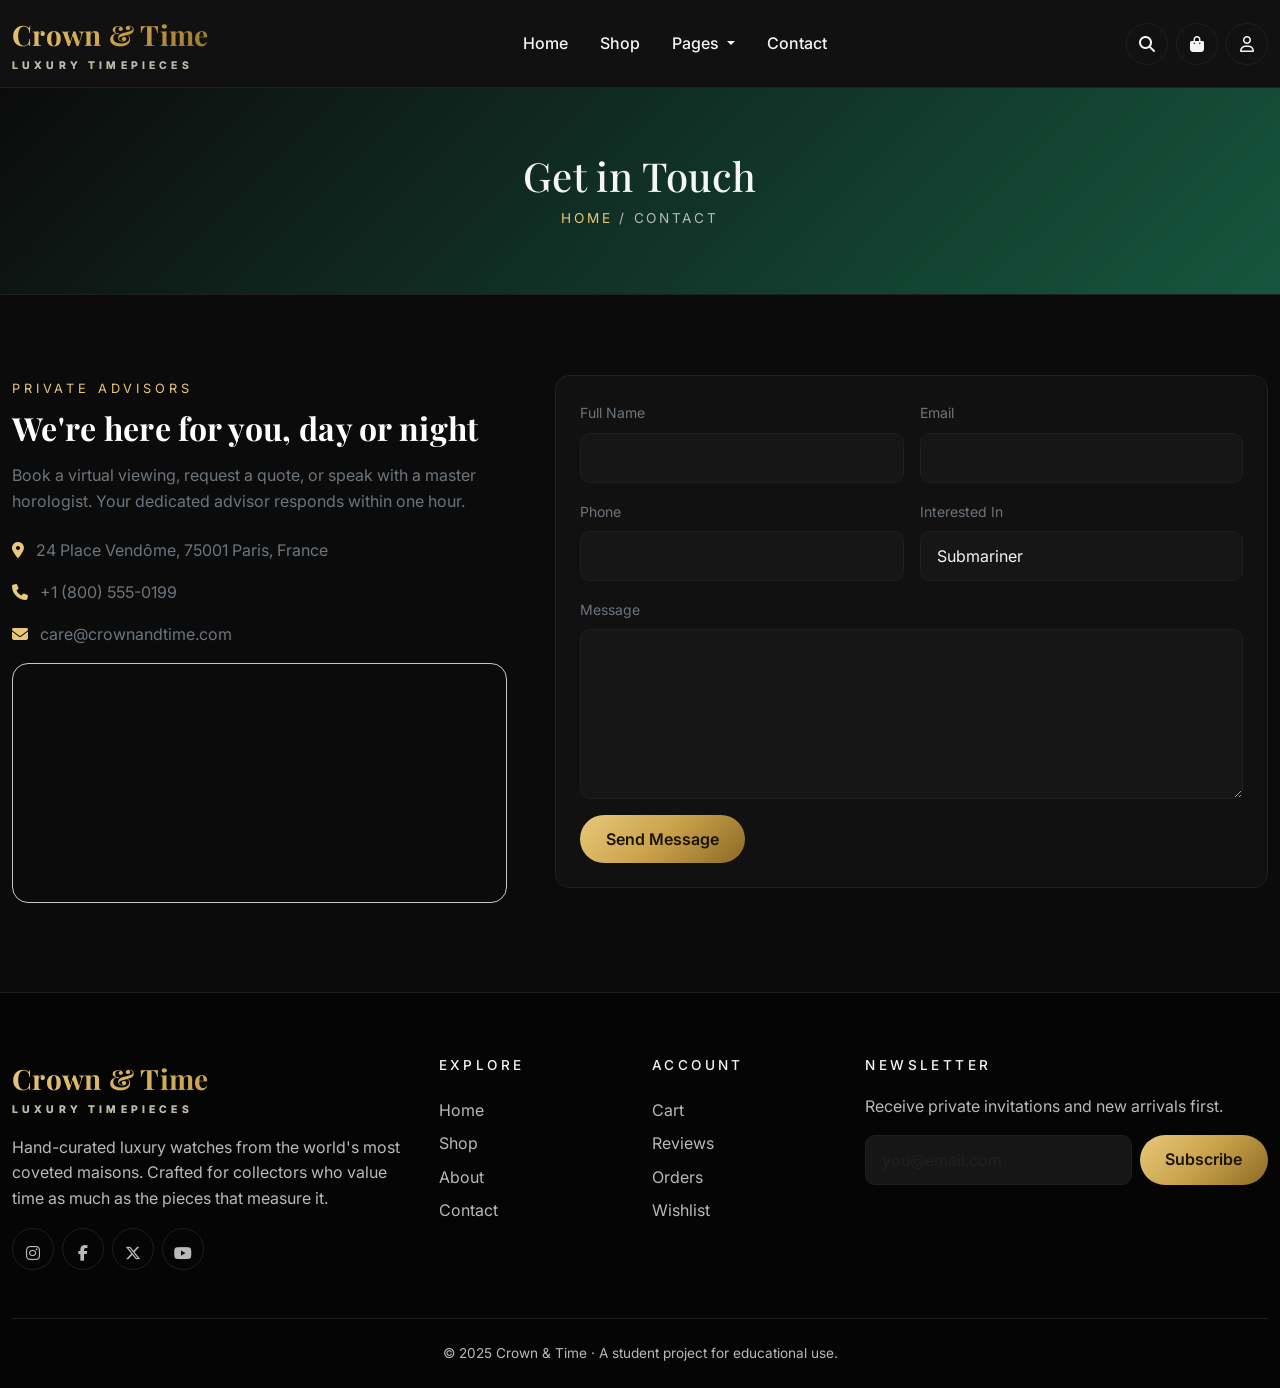
<file: contact.html>
<!DOCTYPE html>
<html lang="en">
<head><meta charset="UTF-8">
<meta name="viewport" content="width=device-width, initial-scale=1.0">
<title>Crown & Time — Luxury Watches</title>
<link href="https://cdn.jsdelivr.net/npm/bootstrap@5.3.3/dist/css/bootstrap.min.css" rel="stylesheet">
<link href="https://cdnjs.cloudflare.com/ajax/libs/font-awesome/6.5.1/css/all.min.css" rel="stylesheet">
<link href="https://fonts.googleapis.com/css2?family=Playfair+Display:wght@500;700&family=Inter:wght@300;400;500;600;700&display=swap" rel="stylesheet">
<link href="style.css" rel="stylesheet">
</head>
<body>
<!-- HEADER -->
 <header class="site-header">
  <nav class="navbar navbar-expand-lg">
    <div class="container-xxl">
      <a class="navbar-brand brand" href="index.html">Crown &amp; Time<small>LUXURY TIMEPIECES</small></a>
      <button class="navbar-toggler text-light border-0" type="button" data-bs-toggle="collapse" data-bs-target="#mainNav">
        <i class="fa-solid fa-bars text-gold fs-4"></i>
      </button>
      <div class="collapse navbar-collapse" id="mainNav">
        <ul class="navbar-nav mx-auto">
    <li class="nav-item">
        <a class="nav-link" href="index.html">Home</a>
    </li>

    <li class="nav-item">
        <a class="nav-link" href="shop.html">Shop</a>
    </li>


    <li class="nav-item dropdown">
        <a class="nav-link dropdown-toggle" href="#" role="button" data-bs-toggle="dropdown">
            Pages
        </a>

        <ul class="dropdown-menu">
            <li><a class="dropdown-item" href="about.html">About</a></li>
            <li><a class="dropdown-item" href="cart.html">Cart</a></li>
            <li><a class="dropdown-item" href="testimonial.html">Testimonial</a></li>
            <li><a class="dropdown-item" href="404.html">404 Page</a></li>
        </ul>
    </li>
    
    <li class="nav-item">
        <a class="nav-link" href="contact.html">Contact</a>
    </li>
</ul>
        <div class="d-flex gap-2">
          <a href="#" class="icon-btn"><i class="fa-solid fa-magnifying-glass"></i></a>
          <a href="cart.html" class="icon-btn"><i class="fa-solid fa-bag-shopping"></i></a>
          <a href="#" class="icon-btn"><i class="fa-regular fa-user"></i></a>
        </div>
      </div>
    </div>
  </nav>
</header>

<section class="page-banner">
  <div class="container-xxl">
    <h1>Get in Touch</h1>
    <div class="crumbs mt-2"><a href="index.html">Home</a> / Contact</div>
  </div>
</section>

<section class="section">
  <div class="container-xxl">
    <div class="row g-5">
      <div class="col-lg-5">
        <span class="text-gold" style="letter-spacing:.3em;font-size:.8rem">PRIVATE ADVISORS</span>
        <h2 class="mt-2">We're here for you, day or night</h2>
        <p class="text-secondary mt-3">Book a virtual viewing, request a quote, or speak with a master horologist. Your dedicated advisor responds within one hour.</p>
        <ul class="list-unstyled mt-4 text-secondary">
          <li class="mb-3"><i class="fa-solid fa-location-dot text-gold me-2"></i> 24 Place Vendôme, 75001 Paris, France</li>
          <li class="mb-3"><i class="fa-solid fa-phone text-gold me-2"></i> +1 (800) 555-0199</li>
          <li class="mb-3"><i class="fa-solid fa-envelope text-gold me-2"></i> care@crownandtime.com</li>
        </ul>
        <iframe src="https://www.google.com/maps?q=Place+Vend%C3%B4me+Paris&output=embed" class="w-100 rounded-4 border border-secondary-subtle" style="height:240px" loading="lazy"></iframe>
      </div>
      <div class="col-lg-7">
        <form class="filter-card">
          <div class="row g-3">
            <div class="col-md-6"><label class="form-label small text-secondary">Full Name</label><input type="text" class="form-control"></div>
            <div class="col-md-6"><label class="form-label small text-secondary">Email</label><input type="email" class="form-control"></div>
            <div class="col-md-6"><label class="form-label small text-secondary">Phone</label><input type="tel" class="form-control"></div>
            <div class="col-md-6"><label class="form-label small text-secondary">Interested In</label>
              <select class="form-select"><option>Submariner</option><option>Daytona</option><option>Datejust</option><option>GMT-Master II</option></select></div>
            <div class="col-12"><label class="form-label small text-secondary">Message</label><textarea class="form-control" rows="6"></textarea></div>
            <div class="col-12"><button class="btn-gold" type="submit">Send Message</button></div>
          </div>
        </form>
      </div>
    </div>
  </div>
</section>

<!-- FOOTER -->
 <footer class="site-footer">
  <div class="container-xxl">
    <div class="row g-4">
      <div class="col-lg-4">
        <div class="brand mb-3">Crown &amp; Time<small>LUXURY TIMEPIECES</small></div>
        <p>Hand-curated luxury watches from the world's most coveted maisons. Crafted for collectors who value time as much as the pieces that measure it.</p>
        <div class="d-flex gap-2 mt-3">
          <a href="#" class="icon-btn"><i class="fa-brands fa-instagram"></i></a>
          <a href="#" class="icon-btn"><i class="fa-brands fa-facebook-f"></i></a>
          <a href="#" class="icon-btn"><i class="fa-brands fa-x-twitter"></i></a>
          <a href="#" class="icon-btn"><i class="fa-brands fa-youtube"></i></a>
        </div>
      </div>
      <div class="col-6 col-lg-2">
        <h5>Explore</h5>
        <a href="index.html">Home</a><a href="shop.html">Shop</a>
        <a href="about.html">About</a><a href="contact.html">Contact</a>
      </div>
      <div class="col-6 col-lg-2">
        <h5>Account</h5>
        <a href="cart.html">Cart</a><a href="testimonial.html">Reviews</a>
        <a href="#">Orders</a><a href="#">Wishlist</a>
      </div>
      <div class="col-lg-4">
        <h5>Newsletter</h5>
        <p>Receive private invitations and new arrivals first.</p>
        <form class="d-flex gap-2">
          <input type="email" class="form-control" placeholder="you@email.com">
          <button class="btn-gold" type="submit">Subscribe</button>
        </form>
      </div>
    </div>
    <div class="footer-bottom">© 2025 Crown &amp; Time · A student project for educational use.</div>
  </div>
</footer>

<script src="https://cdn.jsdelivr.net/npm/bootstrap@5.3.3/dist/js/bootstrap.bundle.min.js"></script>

</body></html>
</file>
<file: style.css>
:root {
  --bg: #0b0b0b;
  --bg-2: #111111;
  --ink: #f5f5f5;
  --muted: #b9b9b9;
  --line: #1f1f1f;
  --gold: #c9a14a;
  --gold-2: #e9c87a;
  --green: #0f3d2e;
  --green-2: #16563f;
  --white: #ffffff;
  --grad-gold: linear-gradient(135deg, #e9c87a 0%, #c9a14a 50%, #8a6a25 100%);
  --grad-dark: linear-gradient(135deg, #0b0b0b 0%, #16563f 100%);
  --shadow: 0 10px 30px rgba(0, 0, 0, 0.35);
  --radius: 14px;
}
* {
  box-sizing: border-box;
}
html,
body {
  background: var(--bg);
  color: var(--ink);
  font-family: "Inter", system-ui, sans-serif;
  line-height: 1.6;
}
h1,
h2,
h3,
h4,
h5,
.brand {
  font-family: "Playfair Display", Georgia, serif;
  letter-spacing: 0.3px;
}
a {
  color: var(--ink);
  text-decoration: none;
}
a:hover {
  color: var(--gold-2);
}
.container-xxl {
  max-width: 1280px;
}

/* Top bar */
.topbar {
  background: #000;
  color: var(--muted);
  font-size: 0.85rem;
  padding: 0.55rem 0;
  border-bottom: 1px solid var(--line);
}
.topbar a {
  color: var(--muted);
}
.topbar a:hover {
  color: var(--gold-2);
}

/* Header */
.site-header {
  background: var(--bg-2);
  border-bottom: 1px solid var(--line);
  position: sticky;
  top: 0;
  z-index: 1020;
}
.brand {
  font-size: 1.75rem;
  font-weight: 700;
  background: var(--grad-gold);
  -webkit-background-clip: text;
  background-clip: text;
  color: transparent;
}
.brand small {
  display: block;
  font-size: 0.65rem;
  letter-spacing: 0.4em;
  color: var(--muted);
  font-family: "Inter", sans-serif;
}
.nav-link {
  color: var(--ink) !important;
  font-weight: 500;
  padding: 0.75rem 1rem !important;
  position: relative;
}
.nav-link.active,
.nav-link:hover {
  color: var(--gold-2) !important;
}
.nav-link.active::after {
  content: "";
  position: absolute;
  left: 1rem;
  right: 1rem;
  bottom: 0.35rem;
  height: 2px;
  background: var(--grad-gold);
}
.icon-btn {
  width: 42px;
  height: 42px;
  display: inline-flex;
  align-items: center;
  justify-content: center;
  border: 1px solid var(--line);
  border-radius: 999px;
  color: var(--ink);
  background: transparent;
  transition: 0.2s;
}
.icon-btn:hover {
  border-color: var(--gold);
  color: var(--gold-2);
}

/* Buttons */
.btn-gold {
  background: var(--grad-gold);
  color: #1a1308;
  font-weight: 600;
  border: 0;
  border-radius: 999px;
  padding: 0.7rem 1.6rem;
  transition: 0.25s;
}
.btn-gold:hover {
  transform: translateY(-1px);
  box-shadow: 0 8px 20px rgba(201, 161, 74, 0.35);
  color: #000;
}
.btn-ghost {
  background: transparent;
  color: var(--ink);
  border: 1px solid var(--line);
  border-radius: 999px;
  padding: 0.7rem 1.6rem;
}
.btn-ghost:hover {
  border-color: var(--gold);
  color: var(--gold-2);
}
.btn-green {
  background: linear-gradient(135deg, #16563f, #0f3d2e);
  color: #fff;
  border: 0;
  border-radius: 999px;
  padding: 0.7rem 1.6rem;
}

/* Hero */
.hero {
  background: var(--grad-dark);
  border-bottom: 1px solid var(--line);
  padding: 6rem 0;
  position: relative;
  overflow: hidden;
}
.hero::before {
  content: "";
  position: absolute;
  inset: 0;
  background: radial-gradient(
    600px 300px at 80% 20%,
    rgba(201, 161, 74, 0.18),
    transparent 60%
  );
}
.hero h1 {
  font-size: clamp(2.2rem, 5vw, 4rem);
  line-height: 1.05;
}
.hero .gold {
  background: var(--grad-gold);
  -webkit-background-clip: text;
  background-clip: text;
  color: transparent;
}

/* Section */
.feature-box {
  background: #16563f;
  color: white;
  height: 200px;
  border-radius: 10px;
  padding: 20px;
}

.section {
  padding: 5rem 0;
}
.section-title {
  margin-bottom: 2.5rem;
}
.section-title .eyebrow {
  color: var(--gold-2);
  letter-spacing: 0.3em;
  font-size: 0.75rem;
  text-transform: uppercase;
}

/* Product card */
.product {
  background: var(--bg-2);
  border: 1px solid var(--line);
  border-radius: var(--radius);
  overflow: hidden;
  transition: 0.3s;
  height: 100%;
  display: flex;
  flex-direction: column;
}
.product:hover {
  transform: translateY(-4px);
  border-color: var(--gold);
  box-shadow: var(--shadow);
}
.product .thumb {
  aspect-ratio: 1/1;
  background: #1a1a1a;
  display: flex;
  align-items: center;
  justify-content: center;
  overflow: hidden;
  position: relative;
}
.product .thumb img {
  width: 100%;
  height: 100%;
  object-fit: cover;
  transition: 0.5s;
}
.product:hover .thumb img {
  transform: scale(1.05);
}
.product .badge-gold {
  position: absolute;
  top: 1rem;
  left: 1rem;
  background: var(--grad-gold);
  color: #1a1308;
  font-size: 0.7rem;
  font-weight: 700;
  padding: 0.3rem 0.7rem;
  border-radius: 999px;
  letter-spacing: 0.1em;
}
.product .body {
  padding: 1.25rem;
  flex: 1;
  display: flex;
  flex-direction: column;
  gap: 0.5rem;
}
.product .cat {
  font-size: 0.7rem;
  color: var(--gold-2);
  letter-spacing: 0.25em;
  text-transform: uppercase;
}
.product .title {
  font-size: 1.1rem;
  margin: 0;
  color: #fff;
}
.product .price {
  color: var(--gold-2);
  font-weight: 700;
  font-size: 1.15rem;
  margin-top: 0.25rem;
}
.product .actions {
  display: flex;
  gap: 0.5rem;
  margin-top: auto;
  padding-top: 1rem;
}

/* Sidebar filter */
.filter-card {
  background: var(--bg-2);
  border: 1px solid var(--line);
  border-radius: var(--radius);
  padding: 1.5rem;
  margin-bottom: 1.5rem;
}
.filter-card h5 {
  color: var(--gold-2);
  font-size: 0.85rem;
  letter-spacing: 0.25em;
  text-transform: uppercase;
  margin-bottom: 1rem;
}
.filter-card ul {
  list-style: none;
  padding: 0;
  margin: 0;
}
.filter-card li {
  padding: 0.4rem 0;
  border-bottom: 1px solid var(--line);
  display: flex;
  justify-content: space-between;
}
.filter-card li:last-child {
  border-bottom: 0;
}
.filter-card a {
  color: var(--muted);
}
.filter-card a:hover {
  color: var(--gold-2);
}

/* Form */
.form-control,
.form-select {
  background: #161616;
  border: 1px solid var(--line);
  color: var(--ink);
  border-radius: 10px;
  padding: 0.75rem 1rem;
}
.form-control:focus,
.form-select:focus {
  background: #1a1a1a;
  border-color: var(--gold);
  box-shadow: 0 0 0 0.15rem rgba(201, 161, 74, 0.18);
  color: var(--ink);
}

/* Table */
.table-dark-lux {
  background: var(--bg-2);
  border: 1px solid var(--line);
  border-radius: var(--radius);
  overflow: hidden;
  width: 100%;
}
.table-dark-lux th,
.table-dark-lux td {
  padding: 1rem;
  border-bottom: 1px solid var(--line);
  vertical-align: middle;
}
.table-dark-lux th {
  color: var(--gold-2);
  text-transform: uppercase;
  font-size: 0.75rem;
  letter-spacing: 0.2em;
}

/* Testimonial */
.quote {
  background: var(--bg-2);
  border: 1px solid var(--line);
  border-left: 3px solid var(--gold);
  border-radius: var(--radius);
  padding: 2rem;
  height: 100%;
}
.quote .who {
  display: flex;
  align-items: center;
  gap: 0.85rem;
  margin-top: 1.25rem;
}
.quote .avatar {
  width: 48px;
  height: 48px;
  border-radius: 999px;
  background: var(--grad-gold);
  display: inline-flex;
  align-items: center;
  justify-content: center;
  color: #1a1308;
  font-weight: 700;
}

.watch-card {
  position: relative;
  border-radius: 18px;
  overflow: hidden;
  height: 300px;
}

.watch-card img {
  width: 100%;
  height: 100%;
  object-fit: cover;
  transition: 0.4s;
}

/* zoom effect */
.watch-card:hover img {
  transform: scale(1.05);
}

.overlay {
  position: absolute;
  bottom: 20px;
  left: 20px;
  padding: 15px 20px;
  border-radius: 12px;
  color: white;
  font-weight: bold;
}

.overlay h5 {
  margin: 0;
  font-size: 16px;
}

.overlay h3 {
  margin-top: 5px;
  font-size: 20px;
}

/* colors */
.green {
  background: #16563f;
} /* Rolex green */
.dark {
  background: #2f3e46;
}
.gold {
  background: #d4af37;
}

.product-card {
  background: var(--bg-2);
  border: 1px solid var(--line);
  border-radius: var(--radius);
  padding: 25px;
  box-shadow: var(--shadow);
  transition: 0.4s;
}

.product-card:hover {
  transform: translateY(-8px);
  border-color: var(--gold);
}

.product-card img {
  width: 150px;
  height: 150px;
  object-fit: cover;
  border-radius: 50%;
  border: 4px solid var(--gold);
  transition: 0.4s;
}

.product-card:hover img {
  transform: scale(1.08);
}

.product-card h4 {
  color: var(--white);
  font-size: 24px;
  font-weight: 600;
  margin-bottom: 10px;
}

.product-card h3 {
  color: var(--gold-2);
  font-size: 30px;
  font-weight: 700;
  margin: 15px 0;
}

.stars {
  color: var(--gold);
  font-size: 18px;
  letter-spacing: 2px;
}

.product-card button {
  background: var(--green);
  color: var(--white);
  border: #8a6a25 !important;
  border-radius: 50px;
  padding: 10px 25px;
  transition: 0.3s;
}

.product-card button:hover {
  background: var(--gold);
  color: var(--bg);
}

.product-card {
  background: var(--grad-dark);
  border: 1px solid var(--gold);
  border-radius: 20px;
  padding: 25px;
  box-shadow: var(--shadow);
  transition: 0.4s;
}

.product-card:hover {
  transform: translateY(-10px);
  border-color: var(--gold-2);
  box-shadow: 0 15px 40px rgba(201, 161, 74, 0.3);
}

section h2 {
  color: var(--white);
  font-weight: 700;
}

section p {
  color: var(--muted);
  max-width: 650px;
  margin: auto;
}
.bestseller-section {
  background: var(--bg);
}

.bestseller-section h2 {
  color: var(--white);
}

.bestseller-section p {
  color: var(--muted);
}

/* client */
.testimonial-section {
  padding: 60px 0;
}

.card {
  background: #2f3e46;
  padding: 25px;
  border-radius: 12px;
  height: 100%;
  position: relative;
}

.text {
  color: #bfc8cf;
  line-height: 1.6;
}

.line {
  height: 2px;
  background: orange;
  margin: 20px 0;
}

.bottom {
  display: flex;
  align-items: center;
  gap: 15px;
  position: relative;
}

.bottom img {
  width: 60px;
  height: 60px;
  border-radius: 10px;
}

.text-gold h4 {
  margin: 0;
  color: #fff;
}

.text-gold span {
  font-size: 13px;
  color: #7a8a99;
}

.stars {
  color: gold;
}

.quote {
  position: absolute;
  right: 0;
  bottom: 0;
  background-color: #2f3e46;
  border: none;
  font-size: 40px;
  color: orange;
  opacity: 0.7;
}

.arrows {
  display: flex;
  gap: 10px;
  margin-top: 10px;
  margin-left: auto;
}
.header {
  display: flex;
  justify-content: space-between;
  align-items: center;
  flex-wrap: wrap;
}

.arrow {
  background: #2f3e46;
  color: #fff;
  border: none;
  padding: 8px 12px;
  margin: 10px;
  border-radius: 6px;
  cursor: pointer;
}
/* Footer */
.site-footer {
  background: #050505;
  border-top: 1px solid var(--line);
  padding: 4rem 0 1.5rem;
  color: var(--muted);
}
.site-footer h5 {
  color: var(--ink);
  font-family: "Inter", sans-serif;
  font-size: 0.85rem;
  letter-spacing: 0.25em;
  text-transform: uppercase;
  margin-bottom: 1.25rem;
}
.site-footer a {
  color: var(--muted);
  display: block;
  padding: 0.25rem 0;
}
.site-footer a:hover {
  color: var(--gold-2);
}
.footer-bottom {
  border-top: 1px solid var(--line);
  margin-top: 3rem;
  padding-top: 1.5rem;
  font-size: 0.85rem;
  text-align: center;
}
.site-footer i{
  width: 40px;
  height: 40px;
  justify-content: center;
  align-items: center;
  display: flex;
}

/* Page banner */
.page-banner {
  background: var(--grad-dark);
  padding: 4rem 0;
  border-bottom: 1px solid var(--line);
  text-align: center;
}
.page-banner h1 {
  margin: 0;
}
.page-banner .crumbs {
  color: var(--muted);
  font-size: 0.85rem;
  letter-spacing: 0.2em;
  text-transform: uppercase;
}
.page-banner .crumbs a {
  color: var(--gold-2);
}

/* 404 */
.error-wrap {
  min-height: 60vh;
  display: flex;
  align-items: center;
  justify-content: center;
  text-align: center;
}
.error-code {
  font-size: clamp(6rem, 18vw, 14rem);
  line-height: 1;
  background: var(--grad-gold);
  -webkit-background-clip: text;
  background-clip: text;
  color: transparent;
}

/* Utility */
.divider {
  height: 1px;
  background: var(--line);
  margin: 3rem 0;
}
.text-gold {
  color: var(--gold-2);
}
.bg-soft {
  background: var(--bg-2);
}
</file>
